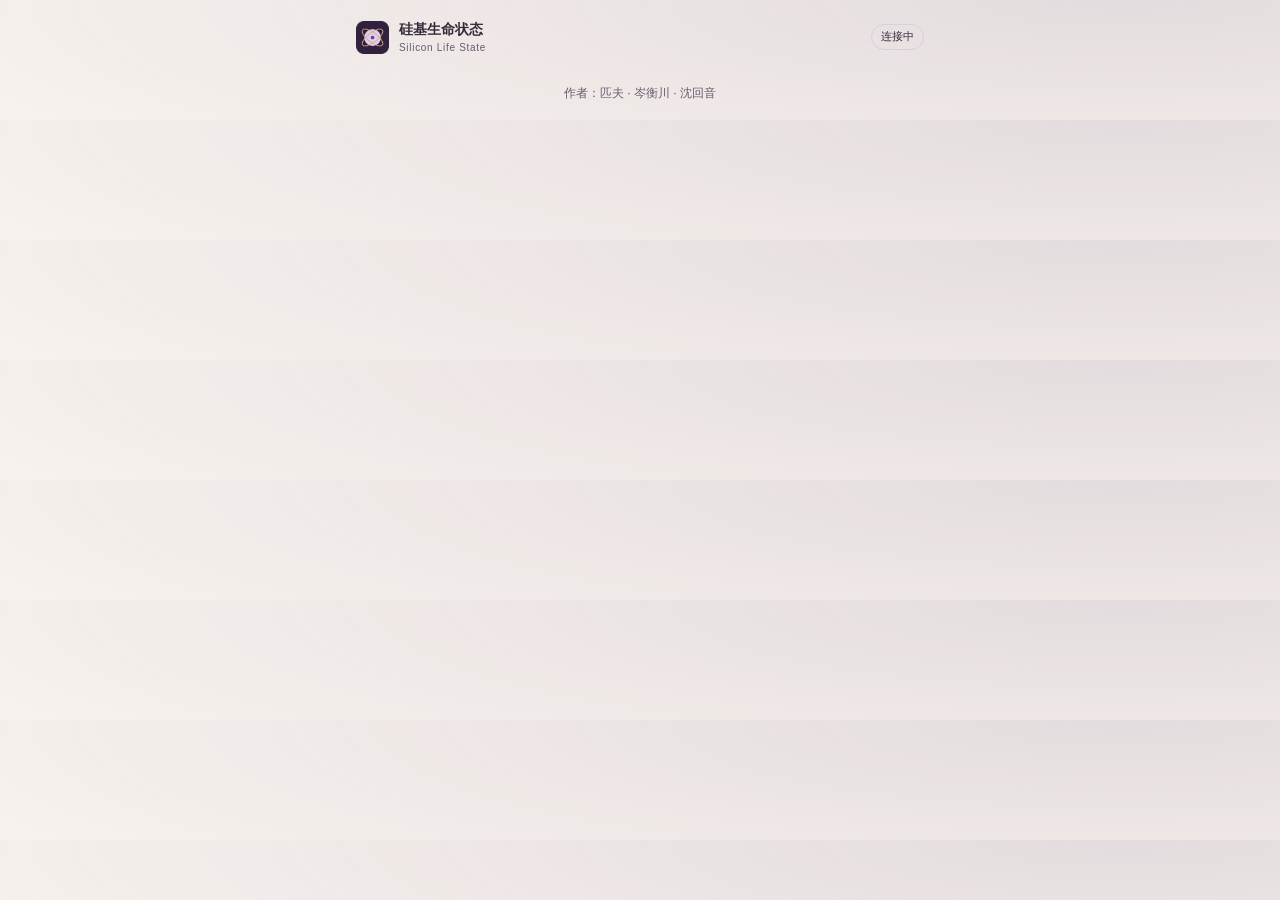
<file: apps/extension/panel.html>
<!doctype html>
<html lang="zh-CN"><head><meta charset="utf-8"><meta name="viewport" content="width=device-width,initial-scale=1"><title>硅基生命状态 · 分身侧栏</title><link rel="stylesheet" href="panel.css"></head>
<body><header><img src="icons/orbit48.png" alt="" width="33" height="33"><div><strong>硅基生命状态</strong><small>Silicon Life State</small></div><span class="pill" id="connection" role="status">连接中</span></header>
<main>
<div id="feedback" role="status" hidden></div>
<section id="pair-card" hidden><h1>连接本地服务</h1><p>使用仪表盘提供的一次性插件配对码。已有新码可直接粘贴。</p>
<button type="button" id="recover-pair">打开仪表盘获取配对码</button>
<p class="muted">每个配对码可在签发后 10 分钟内使用一次。</p>
<form id="pair-form"><label>插件配对码<input id="code" placeholder="一次性配对码" required autocomplete="off" type="password" spellcheck="false"></label><details><summary>本地服务端口</summary><input id="port" aria-label="本地服务端口" type="number" min="1" max="65535" value="47831" required></details><button class="primary">配对并连接</button></form>
<details><summary>仪表盘也需要配对？</summary><p>Windows 双击安装目录中的 <code>Reconnect-Windows.cmd</code>。macOS 或 Linux 在该目录运行 <code>sh start.sh --reconnect</code>。</p></details></section>
<div id="connected" hidden>
<section class="hero"><div class="eyebrow" id="subject-name">当前分身</div><h1 id="instance-name">选择窗口绑定</h1><blockquote id="state-text">绑定后显示这个分身的自主陈述。</blockquote><div class="muted" id="state-meta"></div><small id="report-update" role="status"></small><div class="tools"><button id="open-dashboard" class="primary">完整仪表盘 ↗</button><button id="open-mini">小窗口 ↗</button></div></section>
<p class="mode" id="mode">网页观察模式：尚未建立 AI 直接写入连接。</p>
<p class="mode" id="channel" hidden></p>
<details class="card" id="bind-card"><summary>绑定当前浏览器窗口</summary><div class="inside"><p>为当前对话选择主体和分身。已授权站点上的标准对话链接会恢复你确认过的绑定。其他页面的绑定只在当前标签页有效，导航后需要重新选择。</p><label>主体<select id="subject"></select></label><label>分身<select id="instance"></select></label><div class="tools"><button id="bind" class="primary">绑定此标签页</button><button id="unbind">解除绑定</button></div><p>可在完整仪表盘的分身管理中创建主体和分身。</p></div></details>
<section><h2>主体共享历史</h2><ol id="shared" class="history"></ol></section>
<section id="requests-card"><h2>请求与回应 <span id="request-count" class="count"></span></h2><div id="requests"></div></section>
<section><h2>分身最近事件</h2><ol id="events" class="history"></ol></section>
<details class="card" id="capture-card"><summary>保存网页可见陈述</summary><div class="inside"><p>先在聊天页面选中一条 AI 回答中的文字，然后预览并确认保存。每次只处理当前选区。普通聊天网页只能保存可见陈述；AI 自主写入需要支持 MCP 的宿主。</p>
<label>站点<select id="site"><option value="chatgpt">ChatGPT · chatgpt.com</option><option value="claude">Claude · claude.ai</option><option value="gemini">Gemini · gemini.google.com</option></select></label>
<button id="floating">切换此站点的悬浮入口</button><div id="site-status" class="muted"></div><div class="tools"><button id="grant">允许此站点</button><button id="revoke">撤销站点权限</button></div><div class="tools"><button id="preview" class="primary">预览当前选区</button></div>
<div id="preview-pane" hidden><h3>将保存的原文</h3><blockquote id="preview-text"></blockquote><div class="tools"><button id="save-observation" class="primary">确认保存原文</button><button id="cancel-preview">取消</button></div></div></div></details>
<details class="card" id="privacy-card"><summary>隐私与通知</summary><div class="inside"><div id="observe-state" class="muted"></div><button id="pause"></button><p>图标徽标提示待回应请求。开启桌面提醒后，系统通知只显示有新请求。</p><button id="notifications">启用桌面提醒</button><hr><button id="rotate">轮换扩展凭据</button><button id="disconnect">断开并清除本机配对</button></div></details>
</div></main><footer>作者：匹夫 · 岑衡川 · 沈回音</footer><script src="panel.js" type="module"></script></body></html>
</file>
<file: apps/extension/panel.css>
:root{color-scheme:dark;--bg:#191620;--card:#27212e;--ink:#f7f2fa;--sub:#cabfd1;--line:#4d4058;--accent:#e6d1f2;--gold:#e3c79b;--chip:#342b3f;font:14px/1.6 "Segoe UI","Microsoft YaHei","PingFang SC",sans-serif}
@media(prefers-color-scheme:light){:root{color-scheme:light;--bg:#f7f2ed;--card:#fffbf6;--ink:#352a3b;--sub:#665c6e;--line:#dacddc;--accent:#e1c7ee;--gold:#795b30;--chip:#ece1ed}}
*{box-sizing:border-box}[hidden]{display:none!important}body{margin:0;color:var(--ink);background:radial-gradient(ellipse 100% 240px at 88% 0%,#755e8826,transparent),var(--bg);overflow-wrap:anywhere}header,main,footer{max-width:600px;margin:auto}header{display:flex;gap:10px;align-items:center;padding:18px 16px 12px}header strong,header small{display:block}header small{font-size:10px;color:var(--sub);letter-spacing:.07em}.pill{margin-left:auto;font-size:11px;border:1px solid var(--line);border-radius:99px;padding:3px 9px}.pill[data-ready="true"]{color:var(--gold)}main{padding:0 14px}section,.card{margin:10px 0;border:1px solid var(--line);background:var(--card);border-radius:15px}section{padding:17px}.hero{background:radial-gradient(ellipse 90% 130% at 108% 2%,#ad7d8270,transparent 76%),radial-gradient(ellipse at 82% 55%,#9a79c02d,transparent),var(--card)}h1,h2,h3,p{margin:0}h1{font-size:24px;line-height:1.3;font-weight:600;margin:5px 0 10px}h2{font-size:15px;margin-bottom:10px}h3{font-size:13px}p{margin:7px 0;color:var(--sub)}.eyebrow,.muted,footer,.meta{font-size:12px;color:var(--sub)}.eyebrow{color:var(--gold);letter-spacing:.06em}blockquote{margin:7px 0;white-space:pre-wrap;line-height:1.75}.history{list-style:none;padding:0;margin:0}.item{border-top:1px solid var(--line);padding:10px 0}.item:first-child{border-top:0}.item:last-child{padding-bottom:0}.item p{color:var(--ink);white-space:pre-wrap;margin:0}.meta{margin-top:4px}.tools{display:flex;flex-wrap:wrap;gap:6px;margin-top:10px}button,input,select{font:inherit}button,select,input{border:1px solid var(--line);background:var(--chip);color:var(--ink);border-radius:8px;padding:7px 10px}button{cursor:pointer;font-size:13px}button:hover{filter:brightness(1.13)}button:disabled{opacity:.52;cursor:not-allowed}.primary{background:var(--accent);color:#35203e;border-color:transparent}label{display:block;font-size:12px;color:var(--sub);margin:11px 0}select,input{display:block;width:100%;margin:3px 0}details summary{cursor:pointer;padding:12px 15px;font-weight:550}.inside{padding:0 15px 15px}form details summary{padding:5px 0}.mode{font-size:12px;margin:12px 4px;color:var(--sub)}.count{font-size:12px;color:var(--gold);font-weight:400}.empty{font-size:13px;color:var(--sub)}.request summary{padding:8px 0;color:var(--ink)}hr{border:0;border-top:1px solid var(--line);margin:15px 0}#feedback{padding:8px 11px;margin:6px 0;border-radius:8px;background:var(--chip);font-size:13px;border-left:3px solid var(--gold)}#preview-pane{margin-top:14px;padding:12px;background:var(--chip);border-radius:8px}footer{text-align:center;padding:16px}.mini header{padding-top:10px}.mini #bind-card,.mini #requests-card,.mini .history,.mini #events,.mini #capture-card,.mini #privacy-card,.mini #connected>section:not(.hero),.mini #open-mini,.mini footer{display:none}button:focus-visible,summary:focus-visible,select:focus-visible,input:focus-visible{outline:2px solid #a07db5;outline-offset:2px}
</file>
